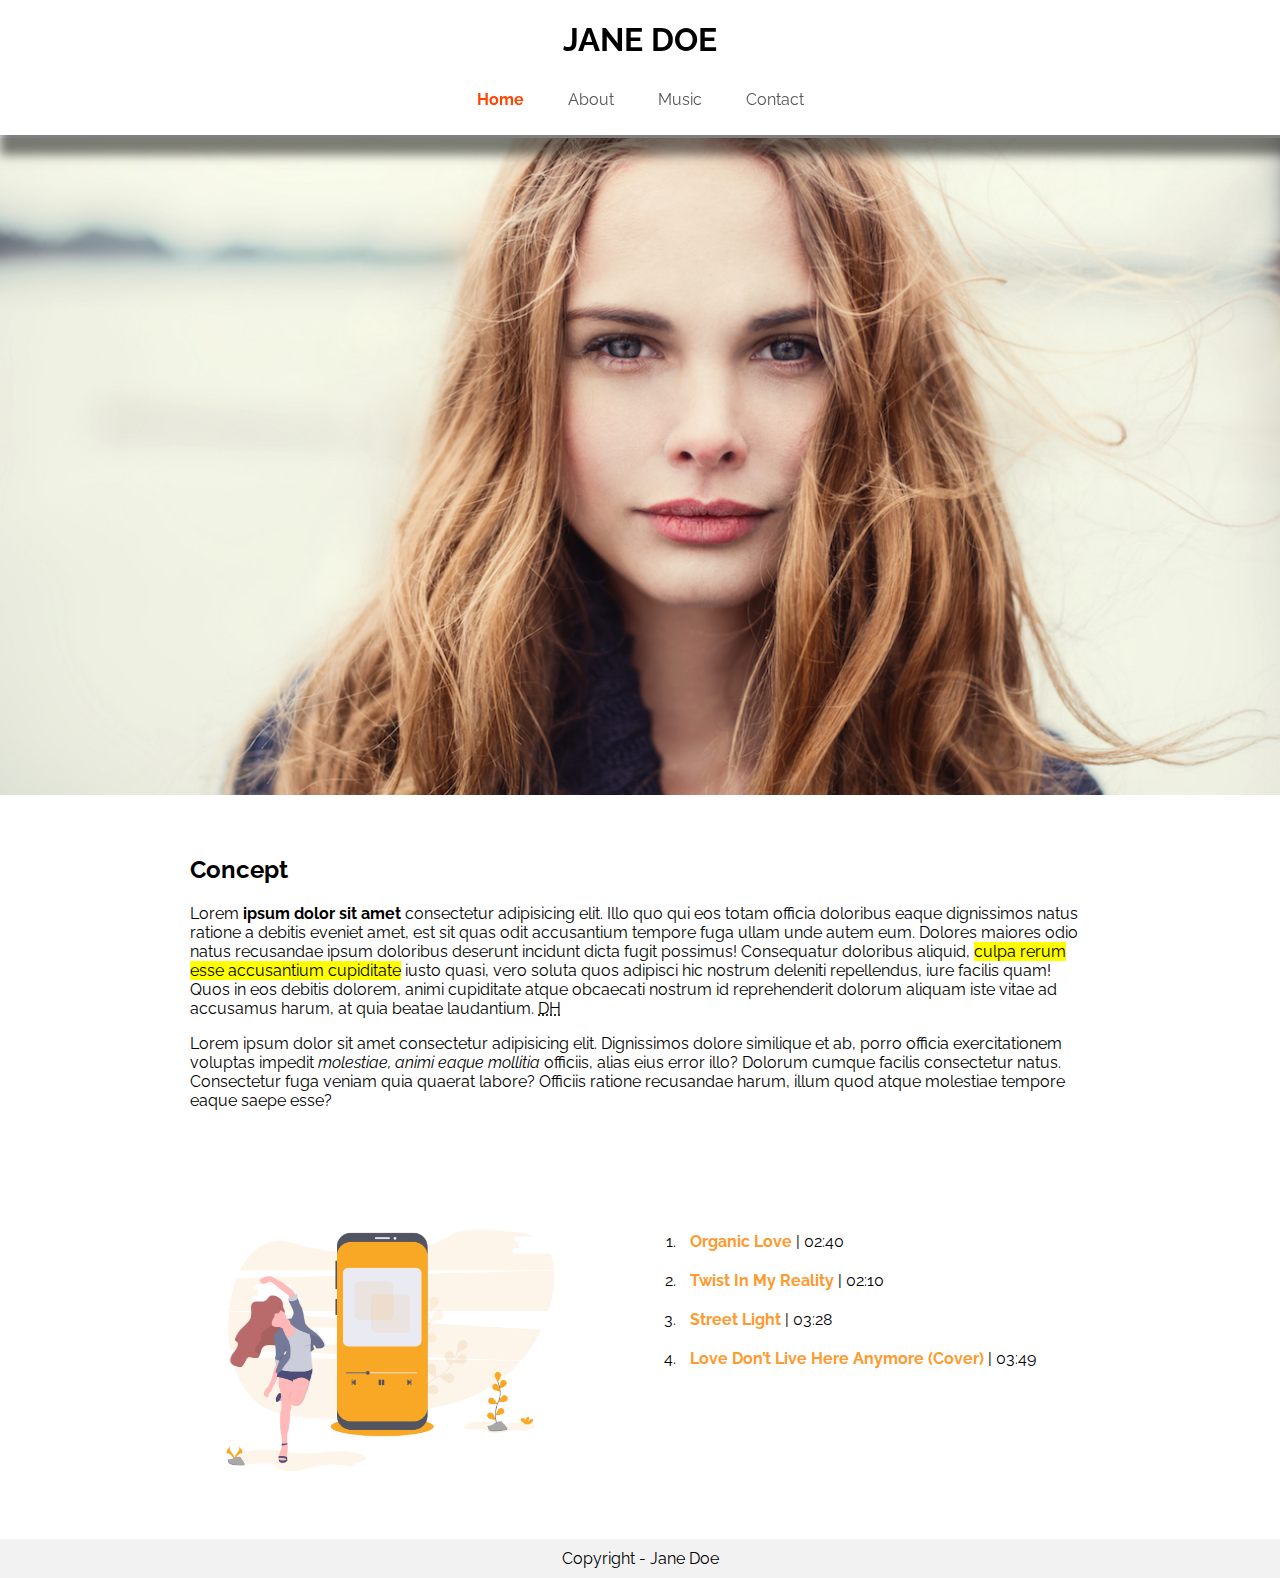
<file: index.html>
<!DOCTYPE html>
<html lang="en">

<head>
    <meta charset="UTF-8">
    <meta name="viewport" content="width=device-width, initial-scale=1.0">
    <link rel="stylesheet" href="css/style.css">
    <title>Jane Doe - Home</title>
</head>

<body>
    <header>
        <h1>Jane Doe</h1>
        <nav>
            <ul id="header">
                <li class="headerli"><a id="atual" href="index.html">Home</a></li>
                <li class="headerli"><a href="about.html">About</a></li>
                <li class="headerli"><a href="music.html">Music</a></li>
                <li class="headerli"><a href="contact.html">Contact</a></li>
            </ul>
        </nav>
    </header>
    <main></main>
    <section id="banner"></section>
    <section id="concept">
        <h2>Concept</h2>
        <p>Lorem <strong>ipsum dolor sit amet</strong> consectetur adipisicing elit. Illo quo qui eos totam officia
            doloribus eaque
            dignissimos natus ratione a debitis eveniet amet, est sit quas odit accusantium tempore fuga ullam unde
            autem eum. Dolores maiores odio natus recusandae ipsum doloribus deserunt incidunt dicta fugit possimus!
            Consequatur doloribus aliquid, <mark>culpa rerum esse accusantium cupiditate</mark> iusto quasi, vero soluta
            quos
            adipisci hic nostrum deleniti repellendus, iure facilis quam! Quos in eos debitis dolorem, animi cupiditate
            atque obcaecati nostrum id reprehenderit dolorum aliquam iste vitae ad accusamus harum, at quia beatae
            laudantium. <abbr title="Digital House">DH</abbr> </p>
        <p>Lorem ipsum dolor sit amet consectetur adipisicing elit. Dignissimos dolore similique et ab, porro officia
            exercitationem voluptas impedit <em>molestiae, animi eaque mollitia</em> officiis, alias eius error illo?
            Dolorum
            cumque facilis consectetur natus. Consectetur fuga veniam quia quaerat labore? Officiis ratione recusandae
            harum, illum quod atque molestiae tempore eaque saepe esse?</p>
    </section>
    <section id="songs" class="duas-colunas">
        <div>
            <img src="img/ilustra.png" alt="ilustra song">
        </div>
        <div>
            <ol>
                <li><strong>Organic Love</strong> | 02:40</li>
                <li><strong>Twist In My Reality</strong> | 02:10</li>
                <li><strong>Street Light</strong> | 03:28</li>
                <li><strong>Love Don’t Live Here Anymore (Cover)</strong> | 03:49</li>
            </ol>
        </div>
    </section>
    <footer>
        <p>Copyright - Jane Doe</p>
    </footer>
</body>

</html>
</file>
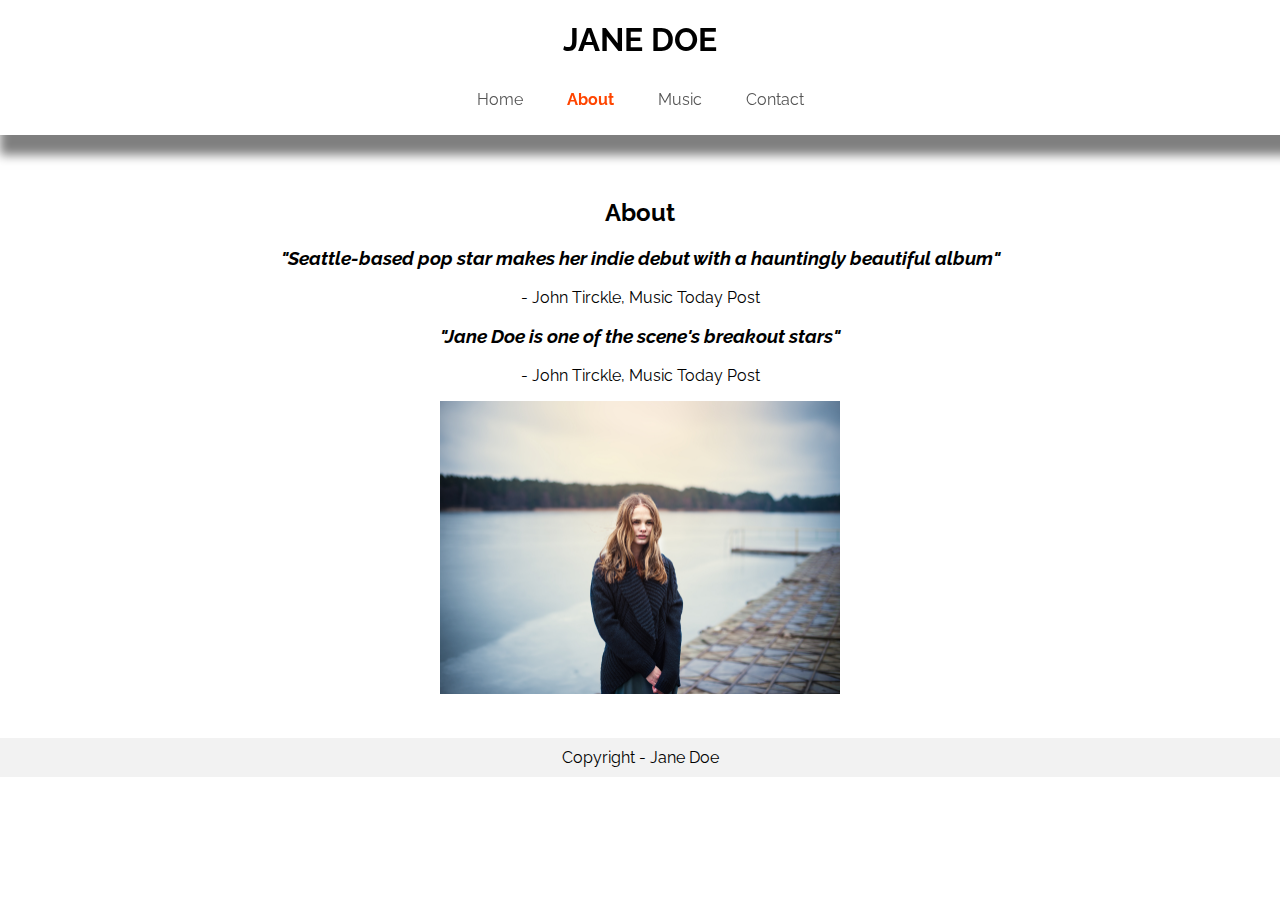
<file: about.html>
<!DOCTYPE html>
<html lang="en">
<head>
    <meta charset="UTF-8">
    <meta name="viewport" content="width=device-width, initial-scale=1.0">
    <link rel="stylesheet" href="css/style.css">
    <title>Jane Doe - About</title>
</head>
<body>
    <header>
        <h1>Jane Doe</h1>
        <nav>
            <ul id="header">
                <li class="headerli"><a href="index.html">Home</a></li>
                <li class="headerli"><a id="atual" href="about.html">About</a></li>
                <li class="headerli"><a href="music.html">Music</a></li>
                <li class="headerli"><a href="contact.html">Contact</a></li>
            </ul>
        </nav>
    </header>
    <main id="about">
        <h2>About</h2>
        <p>
            <h3><cite>"Seattle-based pop star makes her indie debut with a hauntingly beautiful album"</cite></h3>
                - John Tirckle, Music Today Post
            <h3><cite>"Jane Doe is one of the scene's breakout stars"</cite></h3>
                - John Tirckle, Music Today Post 
        </p>
        <img src="img/jane2.jpg" alt="Foto da jane" title="descriçao no hover">
    </main>
    <footer>
        <p>Copyright - Jane Doe</p>
    </footer>
</body>
</html>
</file>
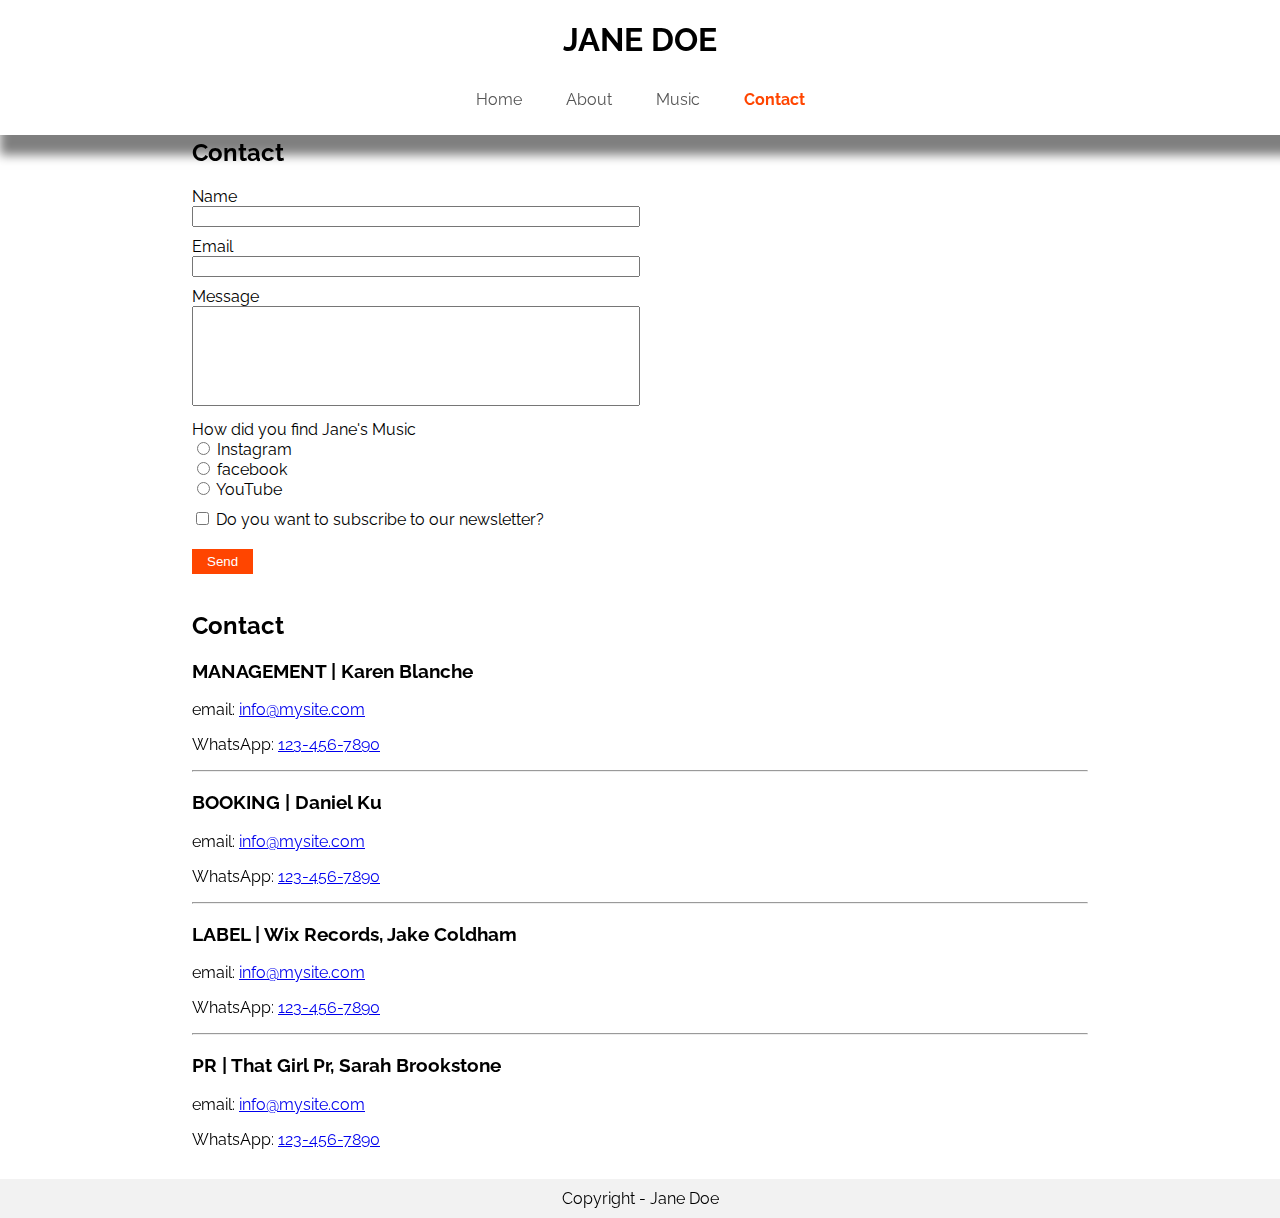
<file: contact.html>
<!DOCTYPE html>
<html lang="en">

<head>
    <meta charset="UTF-8">
    <meta name="viewport" content="width=device-width, initial-scale=1.0">
    <link rel="stylesheet" href="css/style.css">
    <title>Jane Doe - Contact</title>
</head>

<body>
    <header>
        <h1>Jane Doe</h1>
        <nav>
            <ul id="header">
                <li class="headerli"><a href="index.html">Home</a></li>
                <li class="headerli"><a href="about.html">About</a></li>
                <li class="headerli"><a href="music.html">Music</a></li>
                <li class="headerli"><a id="atual" href="contact.html">Contact</a></li>
            </ul>
        </nav>
    </header>
    <main id="contact">
        <h2>Contact</h2>
        <section class="duas-colunas">
            <div>
                <form action="" method="post">
                    <div class="form-group">
                        <label for="name">Name</label>
                        <input type="text" name="name" id="name">
                    </div>
                    <div class="form-group">
                        <label for="email">Email</label>
                        <input type="email" name="name" id="email">
                    </div>
                    <div class="form-group">
                        <label for="message">Message</label>
                        <div>
                            <textarea name="message" id="message" cols="50" rows="5"></textarea>
                        </div>
                    </div>
                    <div class="form-group">
                        <label>How did you find Jane's Music</label>
                        <div>
                            <input type="radio" name="radio" id="instagram">
                            <label for="instagram">Instagram</label>
                        </div>
                        <div>
                            <input type="radio" name="radio" id="facebook">
                            <label for="facebook">facebook</label>
                        </div>
                        <div>
                            <input type="radio" name="radio" id="youtube">
                            <label for="youtube">YouTube</label>
                        </div>
                    </div>
                    <div class="form-group">
                        <input type="checkbox" name="newsletter" id="newsletter">
                        <label for="newsletter">Do you want to subscribe to our newsletter?</label>
                    </div>
                    <div>
                        <button type="submit" id="button">Send</button>
                    </div>

                </form>
            </div>

            <div class="mapa"><iframe
                    src="https://www.google.com/maps/embed?pb=!1m18!1m12!1m3!1d3656.0479761312076!2d-46.67753058458178!3d-23.6026122846625!2m3!1f0!2f0!3f0!3m2!1i1024!2i768!4f13.1!3m3!1m2!1s0x94ce50ab7feb4519%3A0x739f0ddb0439cf94!2sDigital%20House%20S%C3%A3o%20Paulo!5e0!3m2!1spt-BR!2sbr!4v1583347459881!5m2!1spt-BR!2sbr"
                    frameborder="0" style="border:0;" allowfullscreen=""></iframe>
            </div>
        </section>

        <section>
            <h2>Contact</h2>

            <h3>MANAGEMENT | Karen Blanche</h3>
            <p>email: <a href="mailto: info@mysite.com">info@mysite.com</a></p>
            <p>WhatsApp: <a href="https://wa.me/1234567890">123-456-7890</a></p>
            <hr>

            <h3>BOOKING | Daniel Ku</h3>
            <p>email: <a href="mailto: info@mysite.com">info@mysite.com</a></p>
            <p>WhatsApp: <a href="https://wa.me/<1234567890>">123-456-7890</a></p>
            <hr>
            <h3>LABEL | Wix Records, Jake Coldham</h3>
            <p>email: <a href="mailto: info@mysite.com">info@mysite.com</a></p>
            <p>WhatsApp: <a href="https://wa.me/<1234567890>">123-456-7890</a></p>
            <hr>
            <h3>PR | That Girl Pr, Sarah Brookstone</h3>
            <p>email: <a href="mailto: info@mysite.com">info@mysite.com</a></p>
            <p>WhatsApp: <a href="https://wa.me/<1234567890>">123-456-7890</a></p>
        </section>
    </main>
    <footer>
        <p>Copyright - Jane Doe</p>
    </footer>
</body>

</html>
</file>
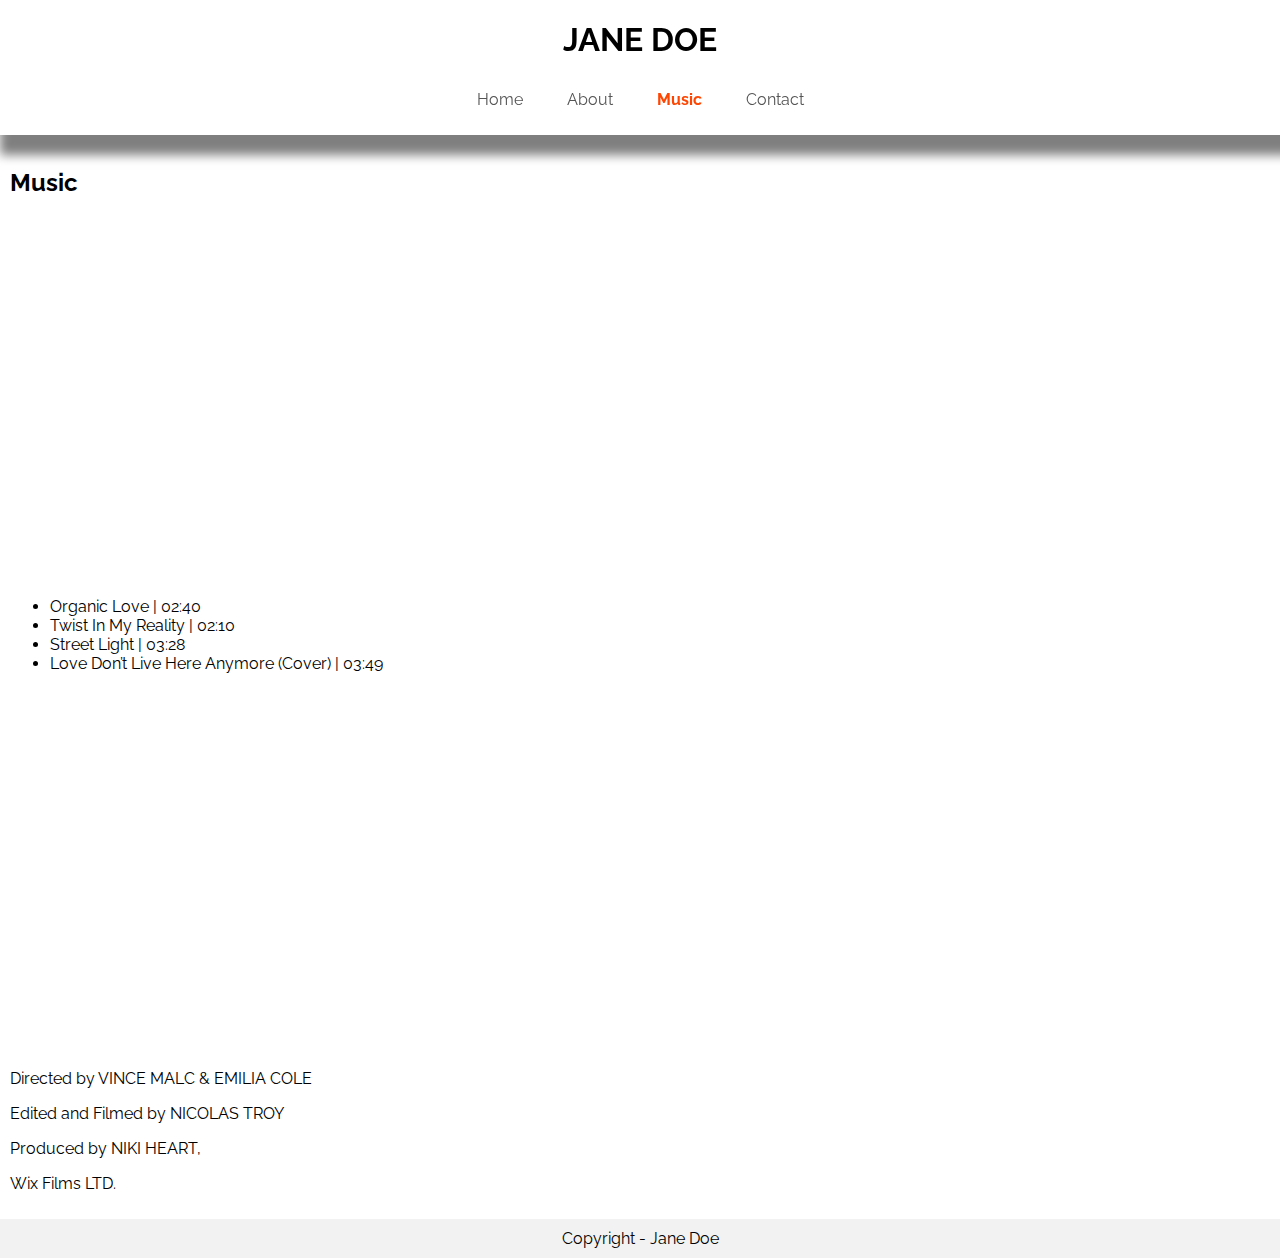
<file: music.html>
<!DOCTYPE html>
<html lang="en">
<head>
    <meta charset="UTF-8">
    <meta name="viewport" content="width=device-width, initial-scale=1.0">
    <link rel="stylesheet" href="css/style.css">
    <title>Jane Doe - Music</title>
</head>
<body>
    <header>
        <h1>Jane Doe</h1>
        <nav>
            <ul id="header">
                <li class="headerli"><a href="index.html">Home</a></li>
                <li class="headerli"><a href="about.html">About</a></li>
                <li class="headerli"><a id="atual" href="music.html">Music</a></li>
                <li class="headerli"><a href="contact.html">Contact</a></li>
            </ul>
        </nav>
    </header>
    <main id="music">
        <h2>Music</h2>
        <iframe src="https://player.vimeo.com/video/135166028" width="640" height="360" frameborder="0" allow="autoplay; fullscreen" allowfullscreen></iframe>
        <ul>
            <li>Organic Love | 02:40</li>
            <li>Twist In My Reality | 02:10</li>
            <li>Street Light | 03:28</li>
            <li>Love Don’t Live Here Anymore (Cover) | 03:49</li>
        </ul>

        <iframe src="https://player.vimeo.com/video/134861419" width="640" height="360" frameborder="0" allow="autoplay; fullscreen" allowfullscreen></iframe>
        <p>Directed by VINCE MALC & EMILIA COLE</p>
        <p>Edited and Filmed by NICOLAS TROY</p>
        <p>Produced by NIKI HEART,</p>
        <p>Wix Films LTD.</p>
    </main>
   <!-- <img src="img/jane.jpg" alt="Foto da jane" title="descriçao no hover"> -->
    <footer>
        <p>Copyright - Jane Doe</p>
    </footer>
</body>
</html>
</file>
<file: css/style.css>
@import url('https://fonts.googleapis.com/css?family=Raleway:400,700&display=swap');

* {
    box-sizing: border-box;
}

body {
    font-family: 'Raleway', sans-serif;
    margin: 0;
    padding: 0;
}

header {
    text-align: center;
    box-shadow: 10px 10px 10px 10px rgba(0, 0, 0, 0.5);
    position: fixed;
    width: 100%;
    top: 0;
    left: 0;
    background-color: #fff;
}

#atual {
    color: orangered;
    font-weight: bold;
}


ul#header {
    list-style: none;
    padding: 0px;
}

li.headerli {
    display: inline-block;
    padding: 10px 20px;


}

li a {
    text-decoration: none;
    color: #555
}

header h1 {
    text-transform: uppercase;
}

/* header finish */

/* footer start */

footer {
    background-color: #f2f2f2;
}


footer p {
    text-align: center;
    padding: 10px;
    margin: 0;
    background-color: #f2f2f2;
}

/* Banner home */

main {
    margin-top: 138px !important;
}

section#banner {
    background-image: url('../img/jane.jpg');
    background-repeat: no-repeat;
    background-position: center;
    background-size: cover;
    width: 100%;
    height: 73vh;

}

/* end banner home */

/*  main about */
main#about {
    text-align: center;
    padding: 40px;
}

img {
    width: 400px;
}

cite {
    font-weight: bold;
    padding: 10px 10px 10px 10px;
}

/* end main about */

main#contact {
    max-width: 100%;
    margin: 30px auto;
    width: 70%;
}

/* home v2*/
section#concept,
section#songs {
    width: 900px;
    max-width: 100%;
    margin: 0 auto;
    padding: 40px 0px;

}

.duas-colunas {
    overflow: hidden;
}

.duas-colunas>div{
    width: 50%;
    float: left;
}

section#songs li {
    padding: 10px;
}

section#songs strong {
    color: #fe9a2e
}

main#music{
    padding: 10px;
}

.form-group {
    margin: 0 0 10px;
}

form input[type="text"],
form input[type="email"],
textarea {
    width: 100%;
}


form textarea {
    resize: none;
    height: 100px;
}

form button {
    background-color: orangered;
    color: white;
    border: none;
    padding: 5px 15px;
    margin-top: 10px;
}

.mapa {
    padding-left: 30px;
}

.mapa iframe {
    width: 100%;
    height: 400px;

}

@media(max-width: 768px) {
    .duas-colunas>div {
        width: 100%;
    }

    h2 {
        text-align: center;
    }

    section#concept,
    section#songs {
        padding: 40px;

    }

    section#concept p {
        font-size: 25px;
        line-height: 35px;
    }

    section#concept h2 {
        font-size: 30px;

    }

    section#songs ol li {
        font-size: 24px;
    }

    nav ul li a {
        font-size: 24px;
    }

    main#music {
        max-width: 100%;
        font-size: 24px;
        padding: 0 40px;
    }



    main#music iframe {
        width: 100%;
    }

    main#about {
        font-size: 20px;
    }

    main#contact {
        padding: 0 40px;
    }

    form input[type="text"],
    form input[type="email"] {
        line-height: 20px;
        font-size: 30px;

    }

    main#contact .form-group {
        margin-bottom: 30px;
    }

    main#contact textarea {
        font-size: 20px;
    }

    .mapa {
        margin-top: 20px;
    }
}
</file>
